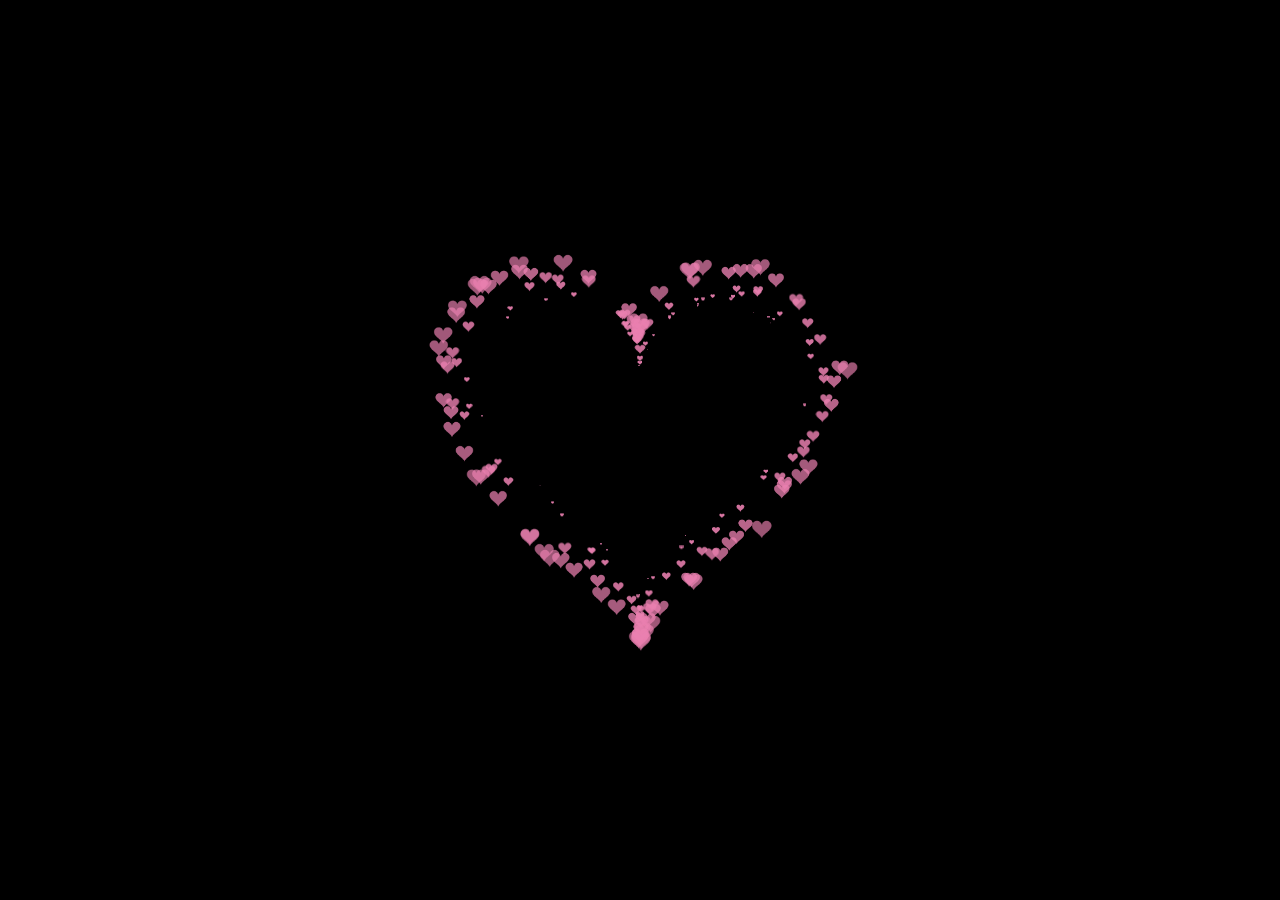
<file: index.html>
<!DOCTYPE html PUBLIC "-//W3C//DTD HTML 4.0 Transitional//EN">
<html>
  <head>
    <title>BeeBee</title>
    <meta name="Generator" content="EditPlus" />
    <meta name="Author" content="" />
    <meta name="Keywords" content="" />
    <meta name="Description" content="" />
	<link rel="shortcut icon" href="https://upload.wikimedia.org/wikipedia/commons/thumb/c/c8/Love_Heart_symbol.svg/2250px-Love_Heart_symbol.svg.png" id="tabIcon">
    <style>
      html,
      body {
        height: 100%;
        padding: 0;
        margin: 0;
        background: #000;
      }
      canvas {
        position: absolute;
        width: 100%;
        height: 100%;
      }
    </style>
  </head>

  <body>
    <canvas id="pinkboard"></canvas>
    <script>
      /*
       * Settings
       */
      var settings = {
        particles: {
          length: 500, // maximum amount of particles
          duration: 2, // particle duration in sec
          velocity: 100, // particle velocity in pixels/sec
          effect: -0.75, // play with this for a nice effect
          size: 30, // particle size in pixels
        },
      };

      /*
       * RequestAnimationFrame polyfill by Erik Möller
       */
      (function () {
        var b = 0;
        var c = ["ms", "moz", "webkit", "o"];
        for (var a = 0; a < c.length && !window.requestAnimationFrame; ++a) {
          window.requestAnimationFrame = window[c[a] + "RequestAnimationFrame"];
          window.cancelAnimationFrame =
            window[c[a] + "CancelAnimationFrame"] ||
            window[c[a] + "CancelRequestAnimationFrame"];
        }
        if (!window.requestAnimationFrame) {
          window.requestAnimationFrame = function (h, e) {
            var d = new Date().getTime();
            var f = Math.max(0, 16 - (d - b));
            var g = window.setTimeout(function () {
              h(d + f);
            }, f);
            b = d + f;
            return g;
          };
        }
        if (!window.cancelAnimationFrame) {
          window.cancelAnimationFrame = function (d) {
            clearTimeout(d);
          };
        }
      })();

      /*
       * Point class
       */
      var Point = (function () {
        function Point(x, y) {
          this.x = typeof x !== "undefined" ? x : 0;
          this.y = typeof y !== "undefined" ? y : 0;
        }
        Point.prototype.clone = function () {
          return new Point(this.x, this.y);
        };
        Point.prototype.length = function (length) {
          if (typeof length == "undefined")
            return Math.sqrt(this.x * this.x + this.y * this.y);
          this.normalize();
          this.x *= length;
          this.y *= length;
          return this;
        };
        Point.prototype.normalize = function () {
          var length = this.length();
          this.x /= length;
          this.y /= length;
          return this;
        };
        return Point;
      })();

      /*
       * Particle class
       */
      var Particle = (function () {
        function Particle() {
          this.position = new Point();
          this.velocity = new Point();
          this.acceleration = new Point();
          this.age = 0;
        }
        Particle.prototype.initialize = function (x, y, dx, dy) {
          this.position.x = x;
          this.position.y = y;
          this.velocity.x = dx;
          this.velocity.y = dy;
          this.acceleration.x = dx * settings.particles.effect;
          this.acceleration.y = dy * settings.particles.effect;
          this.age = 0;
        };
        Particle.prototype.update = function (deltaTime) {
          this.position.x += this.velocity.x * deltaTime;
          this.position.y += this.velocity.y * deltaTime;
          this.velocity.x += this.acceleration.x * deltaTime;
          this.velocity.y += this.acceleration.y * deltaTime;
          this.age += deltaTime;
        };
        Particle.prototype.draw = function (context, image) {
          function ease(t) {
            return --t * t * t + 1;
          }
          var size = image.width * ease(this.age / settings.particles.duration);
          context.globalAlpha = 1 - this.age / settings.particles.duration;
          context.drawImage(
            image,
            this.position.x - size / 2,
            this.position.y - size / 2,
            size,
            size
          );
        };
        return Particle;
      })();

      /*
       * ParticlePool class
       */
      var ParticlePool = (function () {
        var particles,
          firstActive = 0,
          firstFree = 0,
          duration = settings.particles.duration;

        function ParticlePool(length) {
          // create and populate particle pool
          particles = new Array(length);
          for (var i = 0; i < particles.length; i++)
            particles[i] = new Particle();
        }
        ParticlePool.prototype.add = function (x, y, dx, dy) {
          particles[firstFree].initialize(x, y, dx, dy);

          // handle circular queue
          firstFree++;
          if (firstFree == particles.length) firstFree = 0;
          if (firstActive == firstFree) firstActive++;
          if (firstActive == particles.length) firstActive = 0;
        };
        ParticlePool.prototype.update = function (deltaTime) {
          var i;

          // update active particles
          if (firstActive < firstFree) {
            for (i = firstActive; i < firstFree; i++)
              particles[i].update(deltaTime);
          }
          if (firstFree < firstActive) {
            for (i = firstActive; i < particles.length; i++)
              particles[i].update(deltaTime);
            for (i = 0; i < firstFree; i++) particles[i].update(deltaTime);
          }

          // remove inactive particles
          while (
            particles[firstActive].age >= duration &&
            firstActive != firstFree
          ) {
            firstActive++;
            if (firstActive == particles.length) firstActive = 0;
          }
        };
        ParticlePool.prototype.draw = function (context, image) {
          // draw active particles
          if (firstActive < firstFree) {
            for (i = firstActive; i < firstFree; i++)
              particles[i].draw(context, image);
          }
          if (firstFree < firstActive) {
            for (i = firstActive; i < particles.length; i++)
              particles[i].draw(context, image);
            for (i = 0; i < firstFree; i++) particles[i].draw(context, image);
          }
        };
        return ParticlePool;
      })();

      /*
       * Putting it all together
       */
      (function (canvas) {
        var context = canvas.getContext("2d"),
          particles = new ParticlePool(settings.particles.length),
          particleRate =
            settings.particles.length / settings.particles.duration, // particles/sec
          time;

        // get point on heart with -PI <= t <= PI
        function pointOnHeart(t) {
          return new Point(
            160 * Math.pow(Math.sin(t), 3),
            130 * Math.cos(t) -
              50 * Math.cos(2 * t) -
              20 * Math.cos(3 * t) -
              10 * Math.cos(4 * t) +
              25
          );
        }

        // creating the particle image using a dummy canvas
        var image = (function () {
          var canvas = document.createElement("canvas"),
            context = canvas.getContext("2d");
          canvas.width = settings.particles.size;
          canvas.height = settings.particles.size;
          // helper function to create the path
          function to(t) {
            var point = pointOnHeart(t);
            point.x =
              settings.particles.size / 2 +
              (point.x * settings.particles.size) / 350;
            point.y =
              settings.particles.size / 2 -
              (point.y * settings.particles.size) / 350;
            return point;
          }
          // create the path
          context.beginPath();
          var t = -Math.PI;
          var point = to(t);
          context.moveTo(point.x, point.y);
          while (t < Math.PI) {
            t += 0.01; // baby steps!
            point = to(t);
            context.lineTo(point.x, point.y);
          }
          context.closePath();
          // create the fill
          context.fillStyle = "#ea80b0";
          context.fill();
          // create the image
          var image = new Image();
          image.src = canvas.toDataURL();
          return image;
        })();

        // render that thing!
        function render() {
          // next animation frame
          requestAnimationFrame(render);

          // update time
          var newTime = new Date().getTime() / 1000,
            deltaTime = newTime - (time || newTime);
          time = newTime;

          // clear canvas
          context.clearRect(0, 0, canvas.width, canvas.height);

          // create new particles
          var amount = particleRate * deltaTime;
          for (var i = 0; i < amount; i++) {
            var pos = pointOnHeart(Math.PI - 2 * Math.PI * Math.random());
            var dir = pos.clone().length(settings.particles.velocity);
            particles.add(
              canvas.width / 2 + pos.x,
              canvas.height / 2 - pos.y,
              dir.x,
              -dir.y
            );
          }

          // update and draw particles
          particles.update(deltaTime);
          particles.draw(context, image);
        }

        // handle (re-)sizing of the canvas
        function onResize() {
          canvas.width = canvas.clientWidth;
          canvas.height = canvas.clientHeight;
        }
        window.onresize = onResize;

        // delay rendering bootstrap
        setTimeout(function () {
          onResize();
          render();
        }, 10);
      })(document.getElementById("pinkboard"));
    </script>
  </body>
</html>
</file>
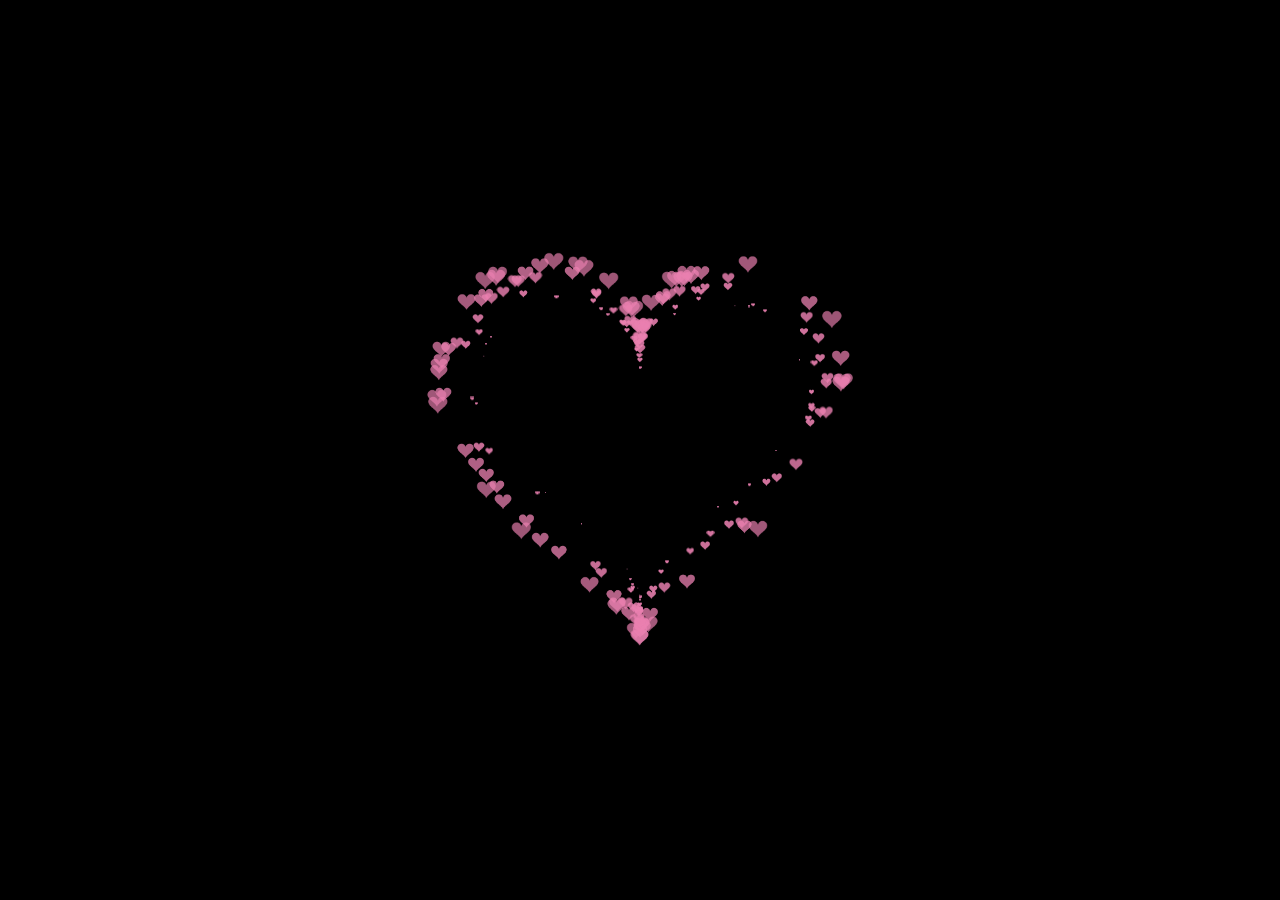
<file: test.html>
<!DOCTYPE html PUBLIC "-//W3C//DTD HTML 4.0 Transitional//EN">
<html>
  <head>
    <title>New Document</title>
    <meta name="Generator" content="EditPlus" />
    <meta name="Author" content="" />
    <meta name="Keywords" content="" />
    <meta name="Description" content="" />
    <style>
      html,
      body {
        height: 100%;
        padding: 0;
        margin: 0;
        background: #000;
      }
      canvas {
        position: absolute;
        width: 100%;
        height: 100%;
      }
    </style>
  </head>

  <body>
    <canvas id="pinkboard"></canvas>
    <script>
      /*
       * Settings
       */
      var settings = {
        particles: {
          length: 500, // maximum amount of particles
          duration: 2, // particle duration in sec
          velocity: 100, // particle velocity in pixels/sec
          effect: -0.75, // play with this for a nice effect
          size: 30, // particle size in pixels
        },
      };

      /*
       * RequestAnimationFrame polyfill by Erik Möller
       */
      (function () {
        var b = 0;
        var c = ["ms", "moz", "webkit", "o"];
        for (var a = 0; a < c.length && !window.requestAnimationFrame; ++a) {
          window.requestAnimationFrame = window[c[a] + "RequestAnimationFrame"];
          window.cancelAnimationFrame =
            window[c[a] + "CancelAnimationFrame"] ||
            window[c[a] + "CancelRequestAnimationFrame"];
        }
        if (!window.requestAnimationFrame) {
          window.requestAnimationFrame = function (h, e) {
            var d = new Date().getTime();
            var f = Math.max(0, 16 - (d - b));
            var g = window.setTimeout(function () {
              h(d + f);
            }, f);
            b = d + f;
            return g;
          };
        }
        if (!window.cancelAnimationFrame) {
          window.cancelAnimationFrame = function (d) {
            clearTimeout(d);
          };
        }
      })();

      /*
       * Point class
       */
      var Point = (function () {
        function Point(x, y) {
          this.x = typeof x !== "undefined" ? x : 0;
          this.y = typeof y !== "undefined" ? y : 0;
        }
        Point.prototype.clone = function () {
          return new Point(this.x, this.y);
        };
        Point.prototype.length = function (length) {
          if (typeof length == "undefined")
            return Math.sqrt(this.x * this.x + this.y * this.y);
          this.normalize();
          this.x *= length;
          this.y *= length;
          return this;
        };
        Point.prototype.normalize = function () {
          var length = this.length();
          this.x /= length;
          this.y /= length;
          return this;
        };
        return Point;
      })();

      /*
       * Particle class
       */
      var Particle = (function () {
        function Particle() {
          this.position = new Point();
          this.velocity = new Point();
          this.acceleration = new Point();
          this.age = 0;
        }
        Particle.prototype.initialize = function (x, y, dx, dy) {
          this.position.x = x;
          this.position.y = y;
          this.velocity.x = dx;
          this.velocity.y = dy;
          this.acceleration.x = dx * settings.particles.effect;
          this.acceleration.y = dy * settings.particles.effect;
          this.age = 0;
        };
        Particle.prototype.update = function (deltaTime) {
          this.position.x += this.velocity.x * deltaTime;
          this.position.y += this.velocity.y * deltaTime;
          this.velocity.x += this.acceleration.x * deltaTime;
          this.velocity.y += this.acceleration.y * deltaTime;
          this.age += deltaTime;
        };
        Particle.prototype.draw = function (context, image) {
          function ease(t) {
            return --t * t * t + 1;
          }
          var size = image.width * ease(this.age / settings.particles.duration);
          context.globalAlpha = 1 - this.age / settings.particles.duration;
          context.drawImage(
            image,
            this.position.x - size / 2,
            this.position.y - size / 2,
            size,
            size
          );
        };
        return Particle;
      })();

      /*
       * ParticlePool class
       */
      var ParticlePool = (function () {
        var particles,
          firstActive = 0,
          firstFree = 0,
          duration = settings.particles.duration;

        function ParticlePool(length) {
          // create and populate particle pool
          particles = new Array(length);
          for (var i = 0; i < particles.length; i++)
            particles[i] = new Particle();
        }
        ParticlePool.prototype.add = function (x, y, dx, dy) {
          particles[firstFree].initialize(x, y, dx, dy);

          // handle circular queue
          firstFree++;
          if (firstFree == particles.length) firstFree = 0;
          if (firstActive == firstFree) firstActive++;
          if (firstActive == particles.length) firstActive = 0;
        };
        ParticlePool.prototype.update = function (deltaTime) {
          var i;

          // update active particles
          if (firstActive < firstFree) {
            for (i = firstActive; i < firstFree; i++)
              particles[i].update(deltaTime);
          }
          if (firstFree < firstActive) {
            for (i = firstActive; i < particles.length; i++)
              particles[i].update(deltaTime);
            for (i = 0; i < firstFree; i++) particles[i].update(deltaTime);
          }

          // remove inactive particles
          while (
            particles[firstActive].age >= duration &&
            firstActive != firstFree
          ) {
            firstActive++;
            if (firstActive == particles.length) firstActive = 0;
          }
        };
        ParticlePool.prototype.draw = function (context, image) {
          // draw active particles
          if (firstActive < firstFree) {
            for (i = firstActive; i < firstFree; i++)
              particles[i].draw(context, image);
          }
          if (firstFree < firstActive) {
            for (i = firstActive; i < particles.length; i++)
              particles[i].draw(context, image);
            for (i = 0; i < firstFree; i++) particles[i].draw(context, image);
          }
        };
        return ParticlePool;
      })();

      /*
       * Putting it all together
       */
      (function (canvas) {
        var context = canvas.getContext("2d"),
          particles = new ParticlePool(settings.particles.length),
          particleRate =
            settings.particles.length / settings.particles.duration, // particles/sec
          time;

        // get point on heart with -PI <= t <= PI
        function pointOnHeart(t) {
          return new Point(
            160 * Math.pow(Math.sin(t), 3),
            130 * Math.cos(t) -
              50 * Math.cos(2 * t) -
              20 * Math.cos(3 * t) -
              10 * Math.cos(4 * t) +
              25
          );
        }

        // creating the particle image using a dummy canvas
        var image = (function () {
          var canvas = document.createElement("canvas"),
            context = canvas.getContext("2d");
          canvas.width = settings.particles.size;
          canvas.height = settings.particles.size;
          // helper function to create the path
          function to(t) {
            var point = pointOnHeart(t);
            point.x =
              settings.particles.size / 2 +
              (point.x * settings.particles.size) / 350;
            point.y =
              settings.particles.size / 2 -
              (point.y * settings.particles.size) / 350;
            return point;
          }
          // create the path
          context.beginPath();
          var t = -Math.PI;
          var point = to(t);
          context.moveTo(point.x, point.y);
          while (t < Math.PI) {
            t += 0.01; // baby steps!
            point = to(t);
            context.lineTo(point.x, point.y);
          }
          context.closePath();
          // create the fill
          context.fillStyle = "#ea80b0";
          context.fill();
          // create the image
          var image = new Image();
          image.src = canvas.toDataURL();
          return image;
        })();

        // render that thing!
        function render() {
          // next animation frame
          requestAnimationFrame(render);

          // update time
          var newTime = new Date().getTime() / 1000,
            deltaTime = newTime - (time || newTime);
          time = newTime;

          // clear canvas
          context.clearRect(0, 0, canvas.width, canvas.height);

          // create new particles
          var amount = particleRate * deltaTime;
          for (var i = 0; i < amount; i++) {
            var pos = pointOnHeart(Math.PI - 2 * Math.PI * Math.random());
            var dir = pos.clone().length(settings.particles.velocity);
            particles.add(
              canvas.width / 2 + pos.x,
              canvas.height / 2 - pos.y,
              dir.x,
              -dir.y
            );
          }

          // update and draw particles
          particles.update(deltaTime);
          particles.draw(context, image);
        }

        // handle (re-)sizing of the canvas
        function onResize() {
          canvas.width = canvas.clientWidth;
          canvas.height = canvas.clientHeight;
        }
        window.onresize = onResize;

        // delay rendering bootstrap
        setTimeout(function () {
          onResize();
          render();
        }, 10);
      })(document.getElementById("pinkboard"));
    </script>
  </body>
</html>
</file>
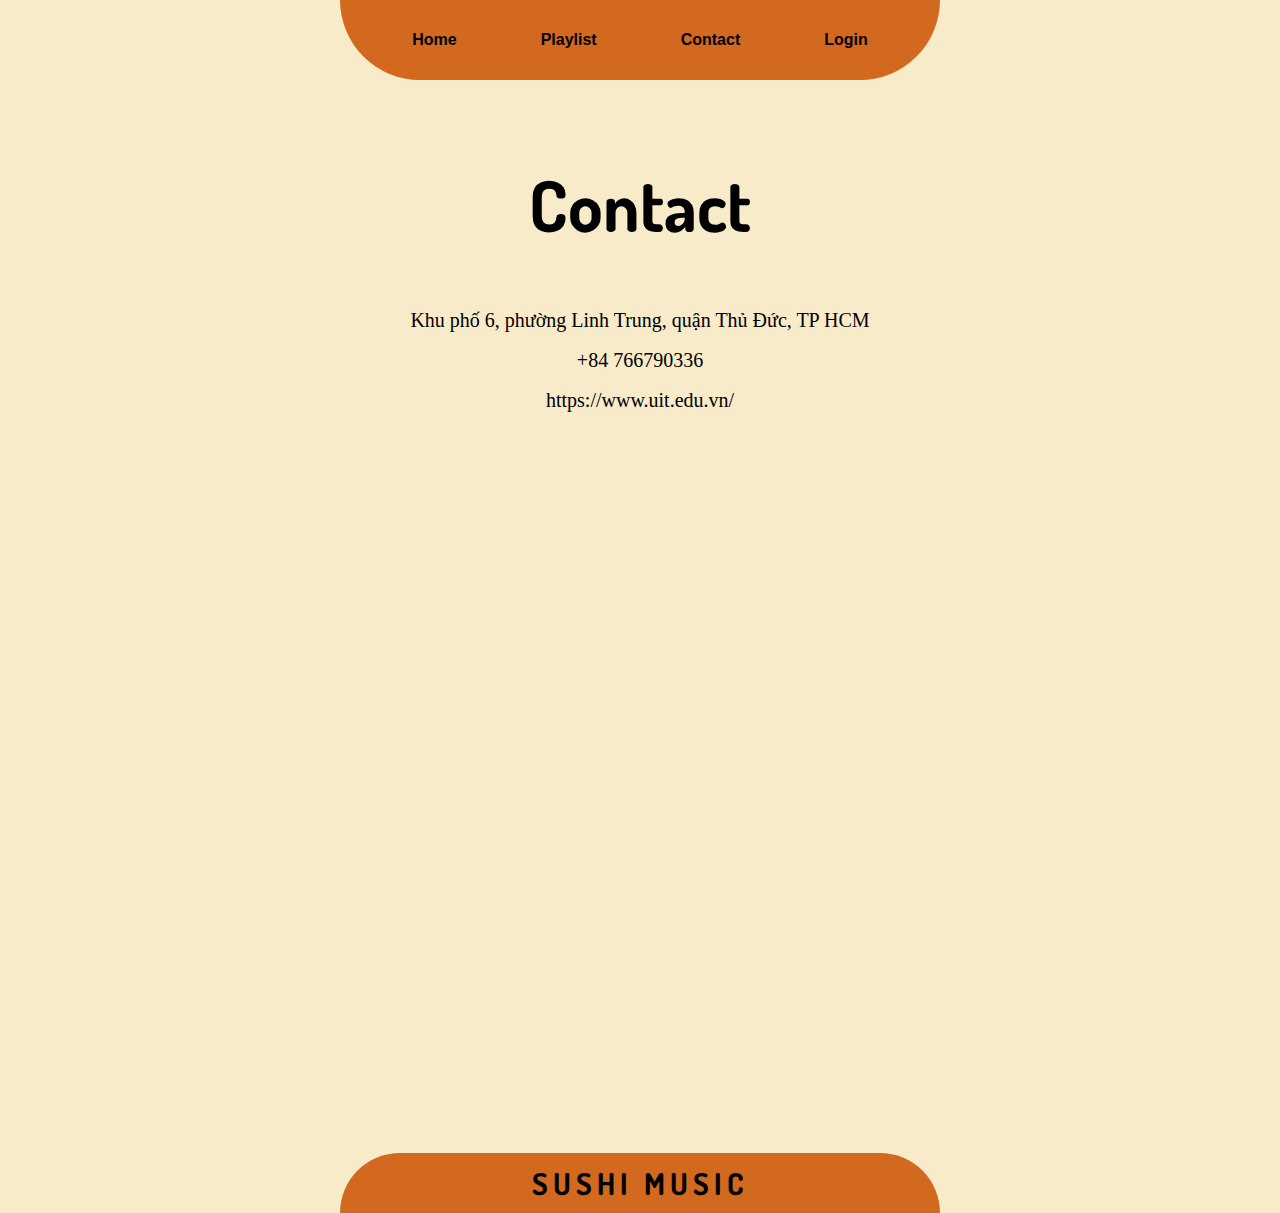
<file: source/Contact.html>
<!DOCTYPE html>
<html lang="en">
<head>
    <meta charset="UTF-8">
    <meta http-equiv="X-UA-Compatible" content="IE=edge">
    <meta name="viewport" content="width=device-width, initial-scale=1.0">
    <link rel="stylesheet" href="../css/reset.css" media="screen" >
    <link rel="stylesheet" href="../css/header.css" media="screen" >
    <link rel="stylesheet" href="../css/footer.css" media="screen" >
    <link rel="stylesheet" href="../css/contact.css" media="screen" >

<link rel="preconnect" href="https://fonts.googleapis.com">
<link rel="preconnect" href="https://fonts.gstatic.com" crossorigin>
<link href="https://fonts.googleapis.com/css2?family=Dosis:wght@800&display=swap" rel="stylesheet">
    <title>Thuc hanh</title>
</head>
<body>
    <header>
        <nav class="menu">
            <ul class="menu_list">
                <li><a class="scale_up" href="Home.html">Home</a></li>
                <li><a class="scale_up" href="Playlist.html">Playlist</a></li>
                <li><a class="scale_up" href="Contact.html">Contact</a></li>
                <li><a class="scale_up" href="Login.html">Login</a></li>
            </ul>
        </nav>
    </header>
    <section>
        <div class="contact">
            <h2>Contact</h2>
            <div class="contact_info">
                <h3>Khu phố 6, phường Linh Trung, quận Thủ Đức, TP HCM</h3>
                <h3>+84 766790336</h3>
                <a href="https://www.uit.edu.vn/">https://www.uit.edu.vn/</a>
            </div>
            <div class="contact_location">
                <iframe src="https://www.google.com/maps/embed?pb=!1m18!1m12!1m3!1d3918.122723562887!2d106.80443711411725!3d10.87826936028183!2m3!1f0!2f0!3f0!3m2!1i1024!2i768!4f13.1!3m3!1m2!1s0x3174d8a5f4e477e9%3A0x29d5aeb365cee20b!2sKTX%20Khu%20A%20%C4%90HQG%20TP.HCM!5e0!3m2!1svi!2s!4v1626961690775!5m2!1svi!2s" width="1000" height="600" style="border:0;" allowfullscreen="" loading="lazy"></iframe>
            </div>
        </div>
    </section>
    <footer>
        <div class="footer">
            <h2>Sushi  music</h2>
        </div>
    </footer>
</body>
</html>
</file>
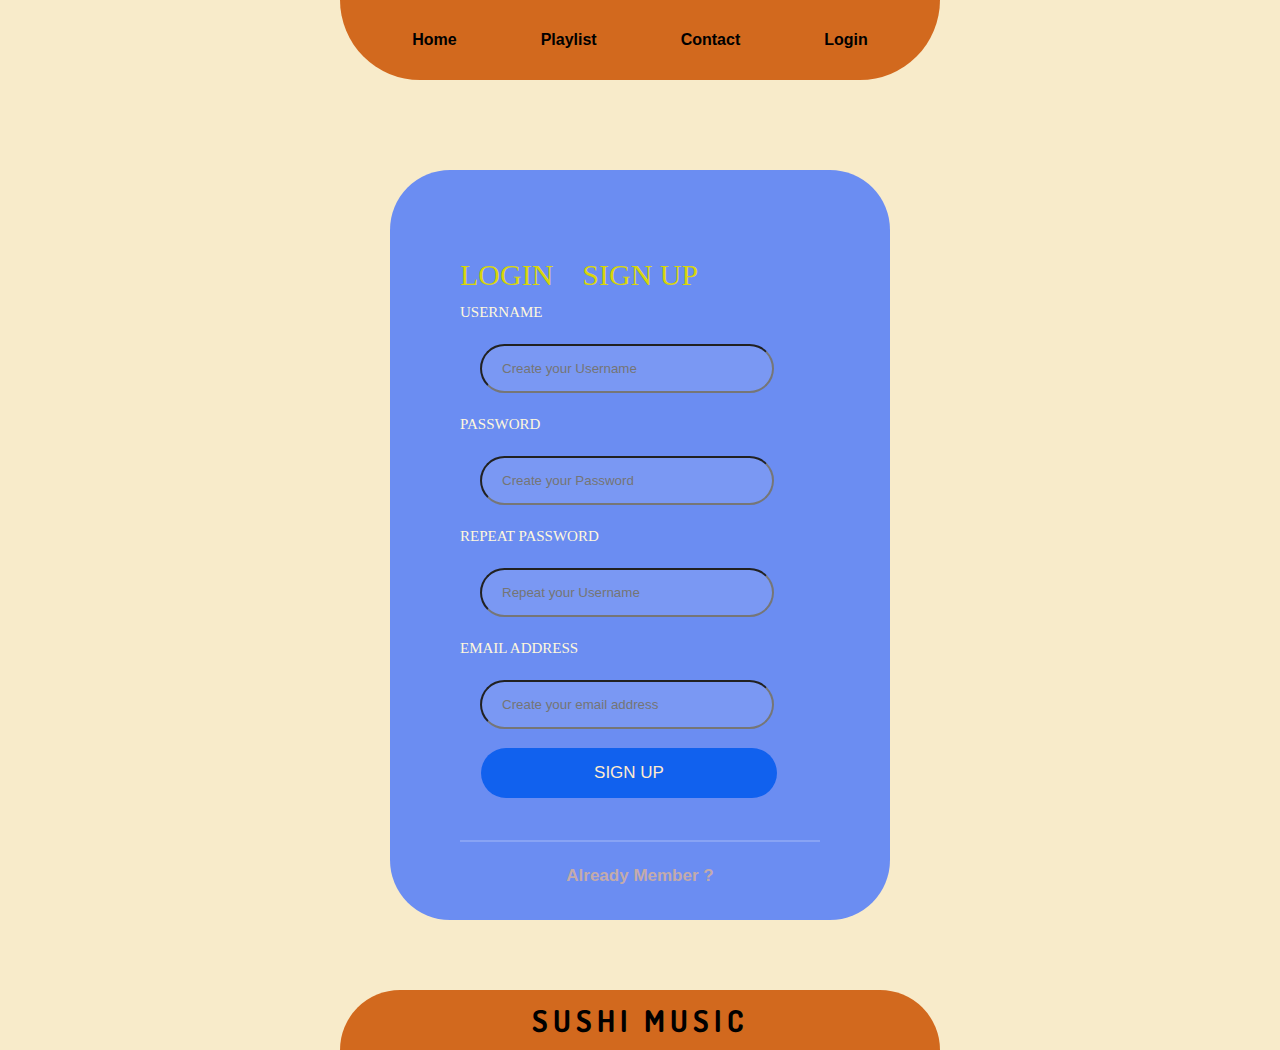
<file: source/Login.html>
<!DOCTYPE html>
<html lang="en">
<head>
    <meta charset="UTF-8">
    <meta http-equiv="X-UA-Compatible" content="IE=edge">
    <meta name="viewport" content="width=device-width, initial-scale=1.0">
    <link rel="stylesheet" href="../css/reset.css" media="screen" >
    <link rel="stylesheet" href="../css/header.css" media="screen" >
    <link rel="stylesheet" href="../css/footer.css" media="screen" >
    <link rel="stylesheet" href="../css/Login.css" media="screen" >

    <link rel="preconnect" href="https://fonts.googleapis.com">
<link rel="preconnect" href="https://fonts.gstatic.com" crossorigin>
<link href="https://fonts.googleapis.com/css2?family=Dosis:wght@800&display=swap" rel="stylesheet">

    <title>Thuc hanh</title>
</head>
<body>
    <header>
        <nav class="menu">
            <ul class="menu_list">
                <li><a class="scale_up" href="../index.html">Home</a></li>
                <li><a class="scale_up" href="Playlist.html">Playlist</a></li>
                <li><a class="scale_up" href="Contact.html">Contact</a></li>
                <li><a class="scale_up" href="Login.html">Login</a></li>
            </ul>
        </nav>
    </header>
    <div class="login">
        <div class="login_form">
            <div class="login_signup">
                <ul>
                    <li>Login</li>
                    <li>Sign up</li>
                </ul>
            </div>
            <div class="sign_info">
                <ul>
                    <li class="sign_info_row">
                        <h2>USERNAME</h2>
                        <input class="fill_in" type="text" placeholder="Create your Username">
                    </li>

                    <li class="sign_info_row">
                        <h2>PASSWORD</h2>
                        <input class="fill_in" type="password" placeholder="Create your Password">
                    </li>

                    <li class="sign_info_row">
                        <h2>REPEAT PASSWORD</h2>
                        <input class="fill_in" type="password" placeholder="Repeat your Username">                        
                    </li>

                    <li class="sign_info_row">
                        <h2>EMAIL ADDRESS</h2>
                        <input class="fill_in" type="text" placeholder="Create your email address">
                    </li>
                </ul>
                <div class="sign_up">
                    <input type="submit" class="button-sign" value="Sign up">
                </div>
                <div class="line">
                
                </div>
            </div>
            <div class="redirect_login">
                <h3>Already Member ?</h3>
            </div>
        </div>
    </div>
    <footer>
        <div class="footer">
            <h2>Sushi  music</h2>
        </div>
    </footer>
</body>
</html>
</file>
<file: css/header.css>
img{
    display: block;
    max-width: 100%;
}
a{
    text-decoration: none;
    color: #000;
    /*bỏ gạch chân*/
}
header{
    position: relative;
    height: 100px;
    z-index: 1;
    margin-bottom: 70px;
}
.menu{
    width: 100%; 
    line-height: 50px;
    position: fixed;
}
nav>ul{
    margin: 0 auto 0 auto;
    max-width: 600px;
    text-align: center;
    background-color: chocolate;
    border-radius: 0px 0px 80px 80px;
}
nav > ul> li{
    display: inline-block;
    font-family: 'Open Sans',sans-serif;
    padding: 15px 40px;
    
}

nav> ul>li>a {  
    font-weight: bold;
    display: inline-block;
    font-size: 16px;
}

.menu_list>li>a:hover{
    transform: scale(1.5) !important;
    transition: 0.5s;
    color: cornsilk;
}
</file>
<file: css/footer.css>
footer{
    margin-top: 70px;
    width:100%;
}

.footer{  
    position: relative;
    max-width: 600px;
    margin: 0 auto 0 auto;
    background-color: chocolate;
    border-radius: 80px 80px 0px 0px;
    text-align: center;
    height: 60px;
}

.footer> h2{
    padding-top: 15px;
    font-size: 30px;
    font-weight: bold;
    font-family: 'Dosis',sans-serif ;
    letter-spacing: 5px;
    text-transform: uppercase;
}
</file>
<file: css/contact.css>
body{
    background: #e6bb4a4a;
}

.contact{
    position: relative;
    text-align: center;
}

.contact> h2{
    font-size: 70px;
    font-weight: bold;
    font-family: 'Dosis',sans-serif ;
    margin-bottom: 70px;
}
.contact_info >h3,.contact_info>a{
    margin: 20px auto;
    font-size: 20px;
}

.contact_location{
    margin-top: 70px;
}
</file>
<file: css/Login.css>
body{
    background: #e6bb4a4a;
}
.login{
    position: relative;
    margin: 0 auto 0 auto;
    width: 500px;
    height: 750px;
    text-align: center;
    background:#6B8DF2;
    border-radius: 60px 60px 60px 60px;
}
.login_form{
    position: absolute;
    width: 360px;
    height: 530px;
    padding: 90px 70px 50px 70px;
}
.login_signup{
    margin-bottom: 15px;
}
.login_signup>ul{
    text-align: left;
    text-transform: uppercase;
}
.login_signup>ul>li{
    display: inline-block;
    font-size: 30px;
    margin-right: 25px;
    color: rgb(216, 213, 12);
}
.sign_info>ul{
    text-align: left;
}
.sign_info_row{
    margin-bottom: 15px;
}
.sign_info_row>h2{
    font-size: 15px;
    color: cornsilk;
    margin-bottom: 15px;
}
.fill_in{
    width: 250px;
    margin : 9px 20px;
    padding: 15px 20px;    
    color: black;
    background:rgb(255 255 255 / 10%);
    border-radius:25px;
    outline: none;
}
.sign_up{
    margin-bottom: 7px;
}
.button-sign:hover{
    cursor:pointer;
}
.button-sign{
    font-size: 17px;
    font-family: sans-serif ;
    width: 82%;
    padding: 15px 20px;  
    background: #1161ee;
    outline:none;
    border: none;
    color: blanchedalmond;
    border-radius:25px;
    margin-bottom: 5px;
    margin-top: -5px;
    margin-left: -22px;
    text-transform: uppercase;
}
.line{
    background: rgb(136 163 244);
    height: 2px;
    margin-top: 37px;
}

.redirect_login{
    margin-top: 25px;
}
.redirect_login>h3{
    font-size: 17px;
    font-weight: bold;
    font-family: "Montserrat", sans-serif;
    color: #c3abab;
}
</file>
